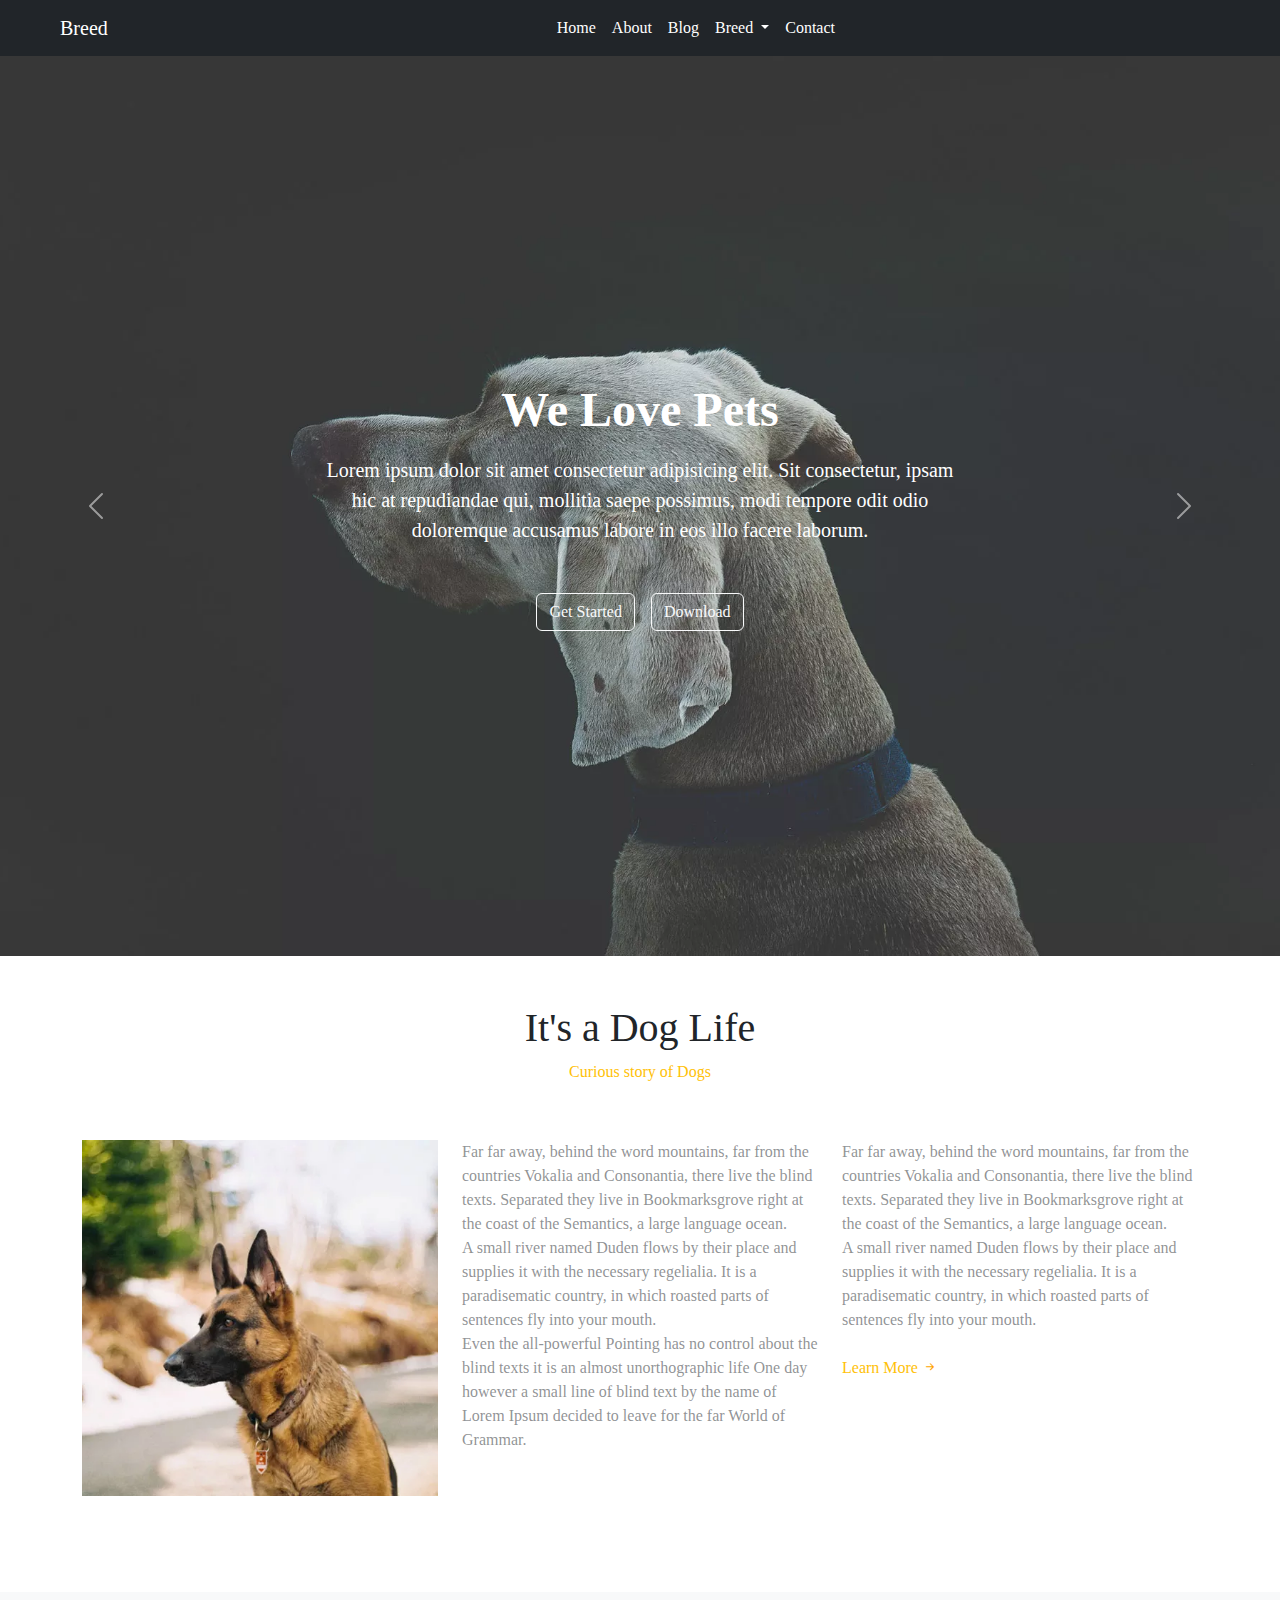
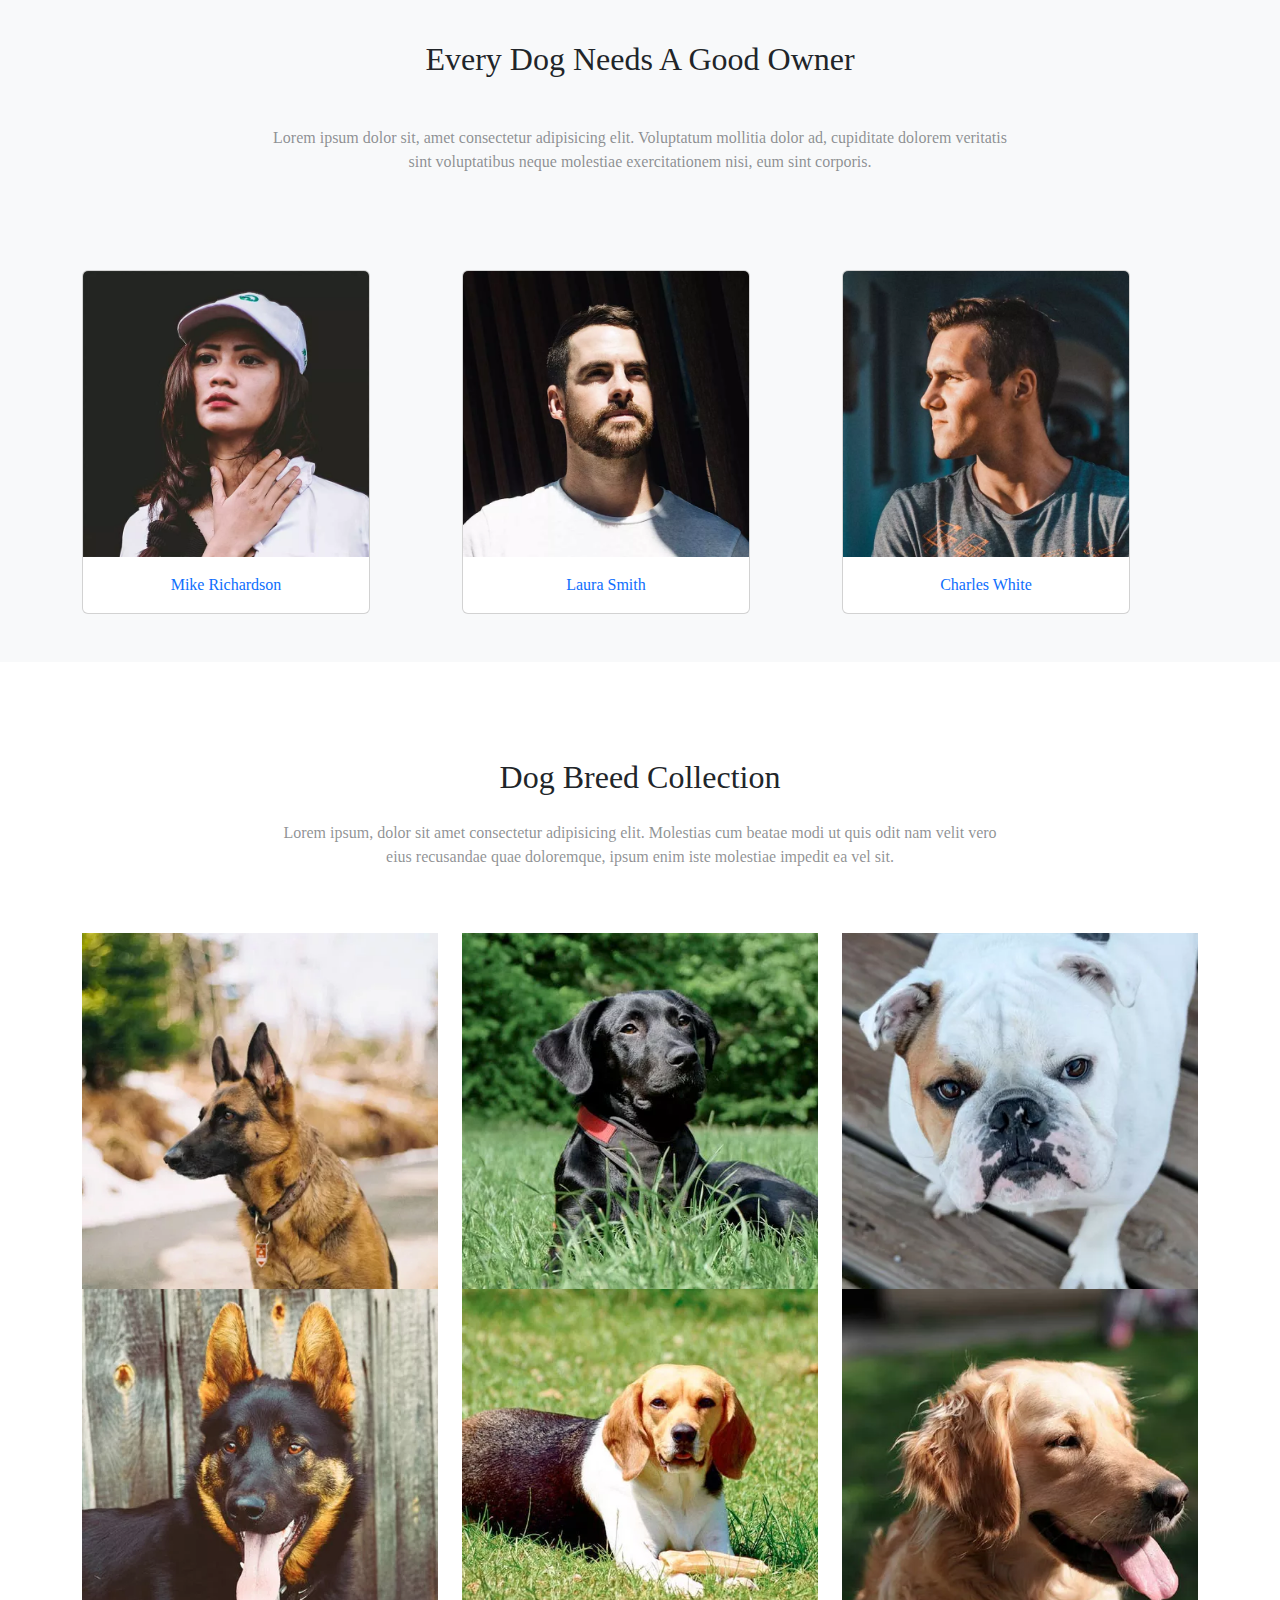
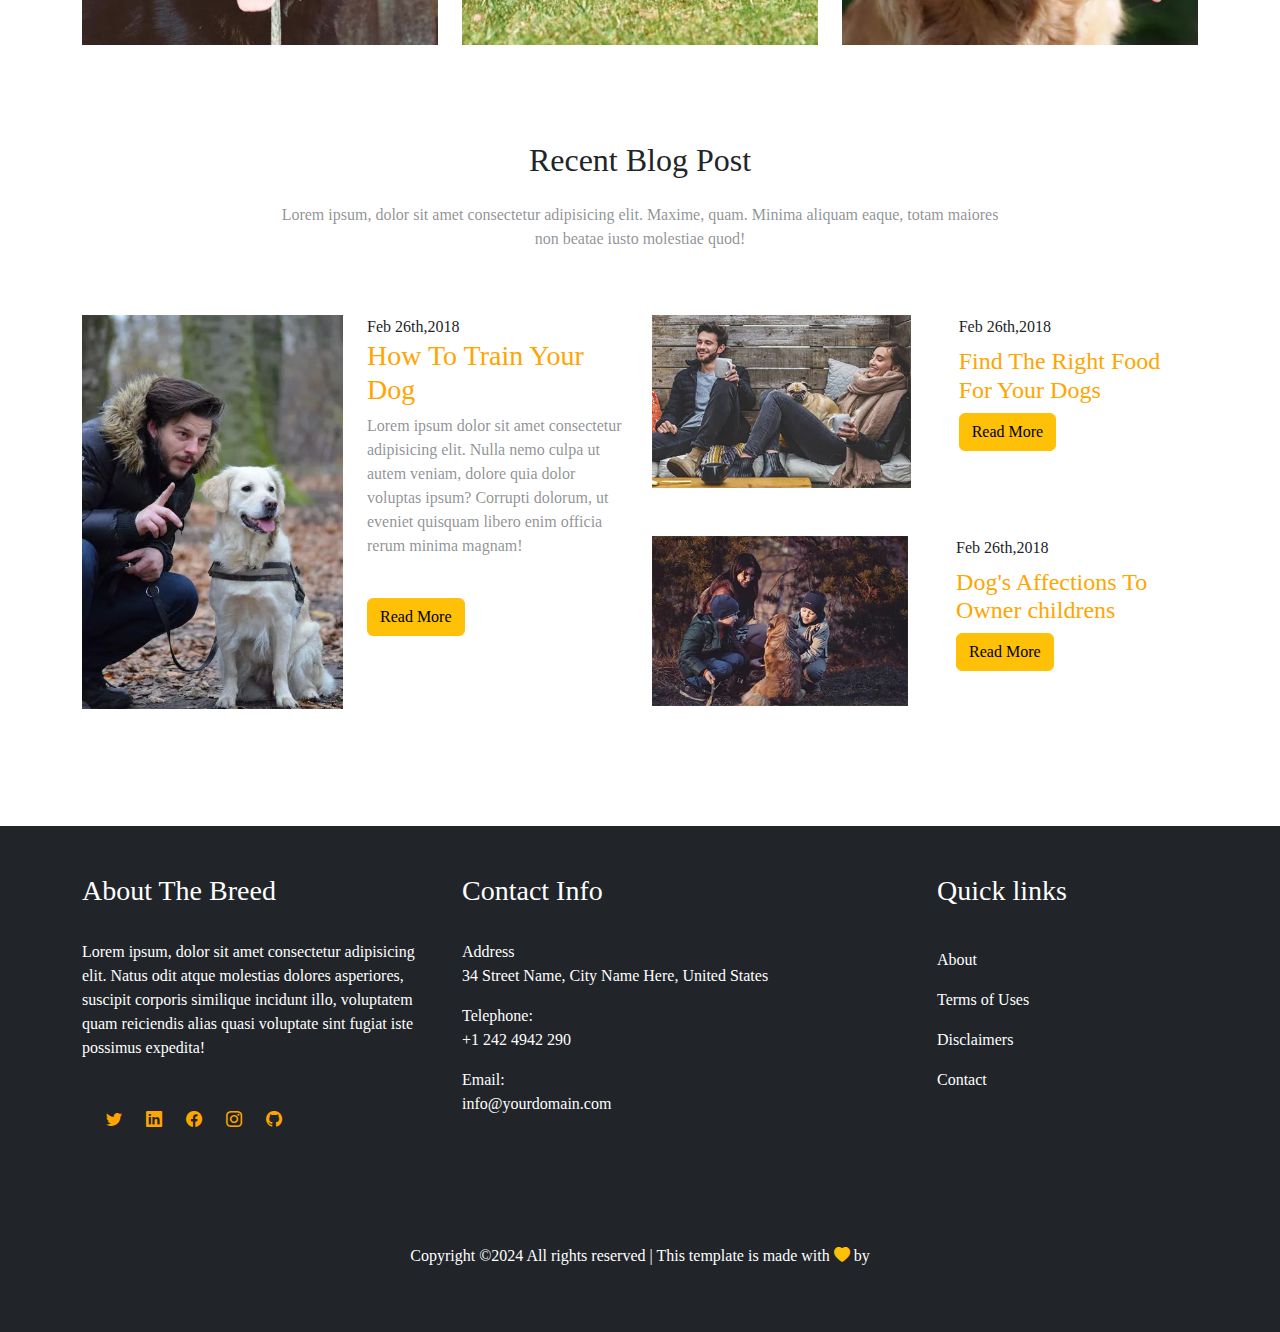
<file: Breed/index.html>
<!DOCTYPE html>
<html lang="en">

<head>
  <meta charset="UTF-8">
  <meta name="viewport" content="width=device-width, initial-scale=1.0">
  <title>Breed</title>
  <link rel="stylesheet" href="https://cdn.jsdelivr.net/npm/bootstrap@5.3.3/dist/css/bootstrap.min.css">
  <link rel="stylesheet" href="https://cdn.jsdelivr.net/npm/bootstrap-icons@1.11.3/font/bootstrap-icons.min.css">
  <link rel="stylesheet" href="./.css/style.css">
</head>

<body>


  <nav class="navbar navbar-expand-lg bg-dark">
    <div class="container-fluid">
      <a class="navbar-brand text-white ms-5" href="#">Breed</a>
      <button class="navbar-toggler bg-light" type="button" data-bs-toggle="collapse"
        data-bs-target="#navbarNavDropdown" aria-controls="navbarNavDropdown" aria-expanded="false"
        aria-label="Toggle navigation">
        <span class="navbar-toggler-icon"></span>
      </button>
      <div class="collapse navbar-collapse justify-content-center" id="navbarNavDropdown">
        <ul class="navbar-nav ">
          <li class="nav-item">
            <a class="nav-link active text-white" aria-current="page" href="#">Home</a>
          </li>
          <li class="nav-item">
            <a class="nav-link text-white" href="./about.html">About</a>
          </li>
          <li class="nav-item">
            <a class="nav-link text-white" href="./blog.html">Blog</a>
          </li>
          <li class="nav-item dropdown">
            <a class="nav-link dropdown-toggle text-white" href="#" role="button" data-bs-toggle="dropdown"
              aria-expanded="false">
              Breed
            </a>
            <ul class="dropdown-menu bg-info">
              <li><a class="dropdown-item text-red" href="#">Action</a></li>
              <li><a class="dropdown-item text-red" href="#">Another action</a></li>
              <li><a class="dropdown-item text-red" href="#">Something else here</a></li>
            </ul>
          </li>
          <li class="nav-item">
            <a class="nav-link text-white" href="./contact.html">Contact</a>
          </li>
        </ul>
      </div>
    </div>
  </nav>


  <!-- Nav bar end -->
  <!-- Home Section start  -->
  <section>

    <div id="carouselExampleAutoplaying" class="carousel slide" data-bs-ride="carousel">
      <div class="carousel-inner">
        <div class="carousel-item active img2">
          <div class="center">
            <div class="col-md-6 col-lg-6 home-info">
              <h1 class="heading">We Love Pets</h1>
              <p class="mt-3 home-paragraph">Lorem ipsum dolor sit amet consectetur adipisicing elit. Sit consectetur,
                ipsam hic at
                repudiandae qui, mollitia saepe possimus, modi tempore odit odio doloremque accusamus labore
                in eos illo facere laborum.</p>
              <div class="d-flex justify-content-center align-item-center mt-5">
                <button type="button" class="btn btn-outline-light  me-3  ">Get Started</button>
                <button type="button" class="btn btn-outline-light  ">Download</button>
              </div>
            </div>
          </div>
        </div>
        <div class="carousel-item img1">
          <!-- <img src="./images/slider-2.jpg" class="d-block w-100 img-fluid" alt="..."> -->
          <!-- <div class="carousel-caption col-md-8 col-sm-12  ">
                       

                            
                    </div> -->
          <div class="center">
            <div class="col-md-6 col-lg-6  home-info">
              <h1 class="heading">Care For Dogs</h1>
              <p class="mt-3 home-paragraph">Lorem ipsum dolor sit amet consectetur adipisicing elit. Consectetur
                reprehenderit similique
                doloribus asperiores odit nesciunt, omnis, repellat ea eveniet officiis saepe vel ducimus
                officia temporibus maiores architecto, aut quod modi..</p>
              <div class="d-flex justify-content-center align-item-center mt-5">
                <button type="button" class="btn btn-outline-light  me-3  ">Get Started</button>
                <button type="button" class="btn btn-outline-light  ">Download</button>
              </div>
            </div>
          </div>
        </div>
      </div>
      <button class="carousel-control-prev" type="button" data-bs-target="#carouselExampleAutoplaying"
        data-bs-slide="prev">
        <span class="carousel-control-prev-icon" aria-hidden="true"></span>
        <span class="visually-hidden">Previous</span>
      </button>
      <button class="carousel-control-next" type="button" data-bs-target="#carouselExampleAutoplaying"
        data-bs-slide="next">
        <span class="carousel-control-next-icon" aria-hidden="true"></span>
        <span class="visually-hidden">Next</span>
      </button>
    </div>
  </section>
  <!-- home section end -->

  <!-- dog-life sectin start -->
  <section>
    <div class="container mb-5">

      <div class="d-life-heading  mt-5 ">
        <h1>
          It's a Dog Life
        </h1>
        <p class="small-sub-heading  text-warning">
          Curious story of Dogs
        </p>
      </div>
      <div class="row mb-5">

        <div class="col-sm-12 col-md-4  col-lg-4">
          <img src="./images/dog_1.jpg" class="img-fluid mb-5" alt="">
        </div>
        <div class="col-sm-12 col-md-4 col-lg-4 ">
          <p class="text-body-tertiary">Far far away, behind the word mountains, far from the countries Vokalia and
            Consonantia, there
            live the blind texts. Separated they live in Bookmarksgrove right at the coast of the Semantics,
            a large language ocean. <br>

            A small river named Duden flows by their place and supplies it with the necessary regelialia. It
            is a paradisematic country, in which roasted parts of sentences fly into your mouth. <br>

            Even the all-powerful Pointing has no control about the blind texts it is an almost
            unorthographic life One day however a small line of blind text by the name of Lorem Ipsum
            decided to leave for the far World of Grammar.</p><br>
        </div>
        <div class="col-sm-12 col-md-4  col-lg-4">
          <p class="text-body-tertiary">
            Far far away, behind the word mountains, far from the countries Vokalia and Consonantia, there
            live the blind texts. Separated they live in Bookmarksgrove right at the coast of the Semantics,
            a large language ocean.<br>

            A small river named Duden flows by their place and supplies it with the necessary regelialia. It
            is a paradisematic country, in which roasted parts of sentences fly into your mouth.<br><br>
            <a href="" class="text-warning">Learn More <i class="bi bi-arrow-right-short "></i></a>
          </p>
        </div>
      </div>
    </div>
  </section>
  <!-- dog-life section end -->

  <!-- owner section start -->
  <section class="bg-light">
    <div class="container">
      <div class="row justify-content-center mb-5">
        <div class="col-md-8 text-center">
          <h2 class="my-5">Every Dog Needs A Good Owner</h2>
          <p class="mb-5 text-body-tertiary owner-info">Lorem ipsum dolor sit, amet consectetur adipisicing elit.
            Voluptatum mollitia dolor
            ad, cupiditate dolorem veritatis sint voluptatibus neque molestiae exercitationem nisi, eum sint corporis.
          </p>
        </div>

      </div>
      <div class="row justify-content-center mb-5 owner">
        <div class="col-sm-12 col-md-6 col-lg-4   text-center mb-5">
          <div class="card bg-white card-content " style="width: 18rem;">
            <img src="./images/person_1.jpg.webp" class="card-img-top" alt="...">
            <div class="card-body">
             <a href=""> <p class="card-text">Mike Richardson</p></a>
            </div>
          </div>
        </div>
        <div class=" col-sm-12 col-md-6 col-lg-4  text-center mb-5">
          <div class="card bg-white card-content" style="width: 18rem;">
            <img src="./images/person_2.jpg.webp" class="card-img-top" alt="...">
            <div class="card-body">
            <a href="">  <p class="card-text">Laura Smith</p></a>
            </div>
          </div>
        </div>
        <div class=" col-sm-12 col-lg-4 d-md-none d-lg-block text-center mb-5">
          <div class="card bg-white  card-content " style="width: 18rem; ">
            <img src="./images/person_3.jpg.webp" class="card-img-top" alt="...">
            <div class="card-body">
             <a href=""><p class="card-text">Charles White</p></a>
            </div>
          </div>
        </div>
      </div>
    </div>

  </section>
  <!-- owner section end -->
  <!-- breed collection section start -->
  <section>
    <div class="container mb-5">
      <div class="row justify-content-center ">
        <div class="col-8 justify-content-center text-center my-5  ">
          <h2 class="mb-4">
            Dog Breed Collection
          </h2>
          <p class="text-body-tertiary">
            Lorem ipsum, dolor sit amet consectetur adipisicing elit. Molestias cum beatae modi ut quis odit nam velit
            vero eius recusandae quae doloremque, ipsum enim iste molestiae impedit ea vel sit.
          </p>
        </div>
      </div>
      <div class="row mb-5 gallery-inner">
        <div class="col-sm-12 col-md-6 col-lg-4  gallery">
          <img src="./images/dog_1.jpg" class="img-fluid ">
        </div>
        <div class="col-sm-12 col-md-6 col-lg-4  gallery">
          <img src="./images/dog_2.jpg" class="img-fluid" alt="">
        </div>
        <div class="col-sm-12 col-md-6 col-lg-4  gallery">
          <img src="./images/dog_3.jpg" class="img-fluid" alt="">
        </div>
        <div class="col-sm-12 col-md-6 col-lg-4  gallery">
          <img src="./images/dog_4.jpg" class="img-fluid" alt="">
        </div>
        <div class="col-sm-12 col-md-6 col-lg-4  gallery">
          <img src="./images/dog_5.jpg" class="img-fluid" alt="">
        </div>
        <div class="col-sm-12 col-md-6 col-lg-4  gallery">
          <img src="./images/dog_6.jpg" class="img-fluid mb-5 ">
        </div>
      </div>
    </div>
  </section>
  <!-- breed collection section end -->

  <!-- blog section start -->
  <section>
    <div class="container">
      <div class="row justify-content-center mt-5">
        <div class="col-8 justify-content-center text-center mb-5">
          <h2 class="mb-4">
            Recent Blog Post
          </h2>
          <p class="text-body-tertiary"> Lorem ipsum, dolor sit amet consectetur adipisicing elit. Maxime, quam. Minima
            aliquam eaque, totam maiores
            non beatae iusto molestiae quod!</p>

        </div>
      </div>
      <div class="row">
        <div class="col-sm-12 col-md-3 col-lg-3">
          <img src="./images/blog_1.jpg"  class="img-fluid" alt="">
        </div>
        <div class="col-sm-12 col-md-3 col-lg-3">
          <span>Feb 26th,2018</span>
          <h3 class="blog-heading">How To Train Your Dog</h3>
          <p class="text-body-tertiary">Lorem ipsum dolor sit amet consectetur adipisicing elit. Nulla nemo culpa ut
            autem veniam, dolore quia
            dolor voluptas ipsum? Corrupti dolorum, ut eveniet quisquam libero enim officia rerum minima magnam!</p><br>
          <button type="button" class="btn btn-warning mb-4">Read More</button>
        </div>


        <div class="col-sm-12 col-md-6  mb-5">
          <div class=" mb-4 d-md-flex d-block">
            <a href=""> <img src="./images/blog_2.jpg" class="img-fluid pe-5" alt=""></a>
            <div class="">
              <span>
                Feb 26th,2018
              </span>
              <h4 class="blog-heading my-2">Find The Right Food For Your Dogs</h4>
              <button type="button" class="btn btn-warning">Read More</button>
            </div>
          </div>

          <div class=" mb-4 d-md-flex d-block mt-5">
            <a href="" class="img-fluid"> <img src="./images/blog_3.jpg" class="img-fluid  pe-5" alt=""></a>
            <div class="">
              <span>
                Feb 26th,2018
              </span>
              <h4 class="blog-heading my-2">Dog's Affections To Owner childrens</h4>
              <button type="button" class="btn btn-warning">Read More</button>
            </div>
          </div>
        </div>

      </div>
    </div>
  </section>

  <!-- blog section end  -->


  <!-- footer section start -->

  <section class="footer bg-dark">
    <div class="container">
      <div class="  row mt-5 justify-content-center">
        <div class="col-sm-12 col-md-4  my-5">
          <h3 class="text-white">About The Breed</h3><br>
          <p class="text-white mb-5">Lorem ipsum, dolor sit amet consectetur adipisicing elit. Natus odit atque
            molestias dolores asperiores, suscipit corporis similique incidunt illo, voluptatem quam reiciendis alias
            quasi voluptate sint fugiat iste possimus expedita!</p>
          <div>
            <ul class="d-flex footer-list1">
              <li><a href="" class="text-warning ms-4"><i class="bi bi-twitter"></i></a></li>
              <li><a href="" class="text-warning ms-4"><i class="bi bi-linkedin"></i></a></li>
              <li><a href="" class="text-warning ms-4"><i class="bi bi-facebook"></i></a></li>
              <li><a href="" class="text-warning ms-4"><i class="bi bi-instagram"></i></a></li>
              <li><a href="" class="text-warning ms-4"><i class="bi bi-github"></i></a></li>
            </ul>
          </div>
        </div>
        <div class="col-sm-12 col-md-5 my-5">
          <h3 class="text-white">Contact Info</h3><br>
          <span class="text-white">Address</span>
          <p class="text-white">34 Street Name, City Name Here, United States</p>
          <span class="text-white">Telephone:</span>
          <p class="text-white">+1 242 4942 290</p>
          <span class="text-white">
            Email:
          </span>
          <p class="text-white">info@yourdomain.com</p>

        </div>
        <div class="col-sm-12 col-md-3 my-5">
          <h3 class="text-white">
            Quick links
          </h3><br>
          <ul class="footer-list">
            <li><a href="" class="text-white">About</a></li>
            <li><a href="" class="text-white">Terms of Uses</a></li>
            <li><a href="" class="text-white">Disclaimers</a></li>
            <li><a href="" class="text-white">Contact</a></li>
          </ul>

        </div>

      </div>
      <div class="row  justify-content-center">
        <div class="col-8 justify-content-center text-center my-5">
          <p class="text-white align-item-center">Copyright ©2024 All rights reserved | This template is made with <i
              class="bi bi-heart-fill  text-warning"></i> by</p>
        </div>


      </div>
    </div>
  </section>

  <!-- footer section end -->

</body>


<script src="https://cdn.jsdelivr.net/npm/bootstrap@5.3.3/dist/js/bootstrap.bundle.min.js"></script>

</html>
</file>
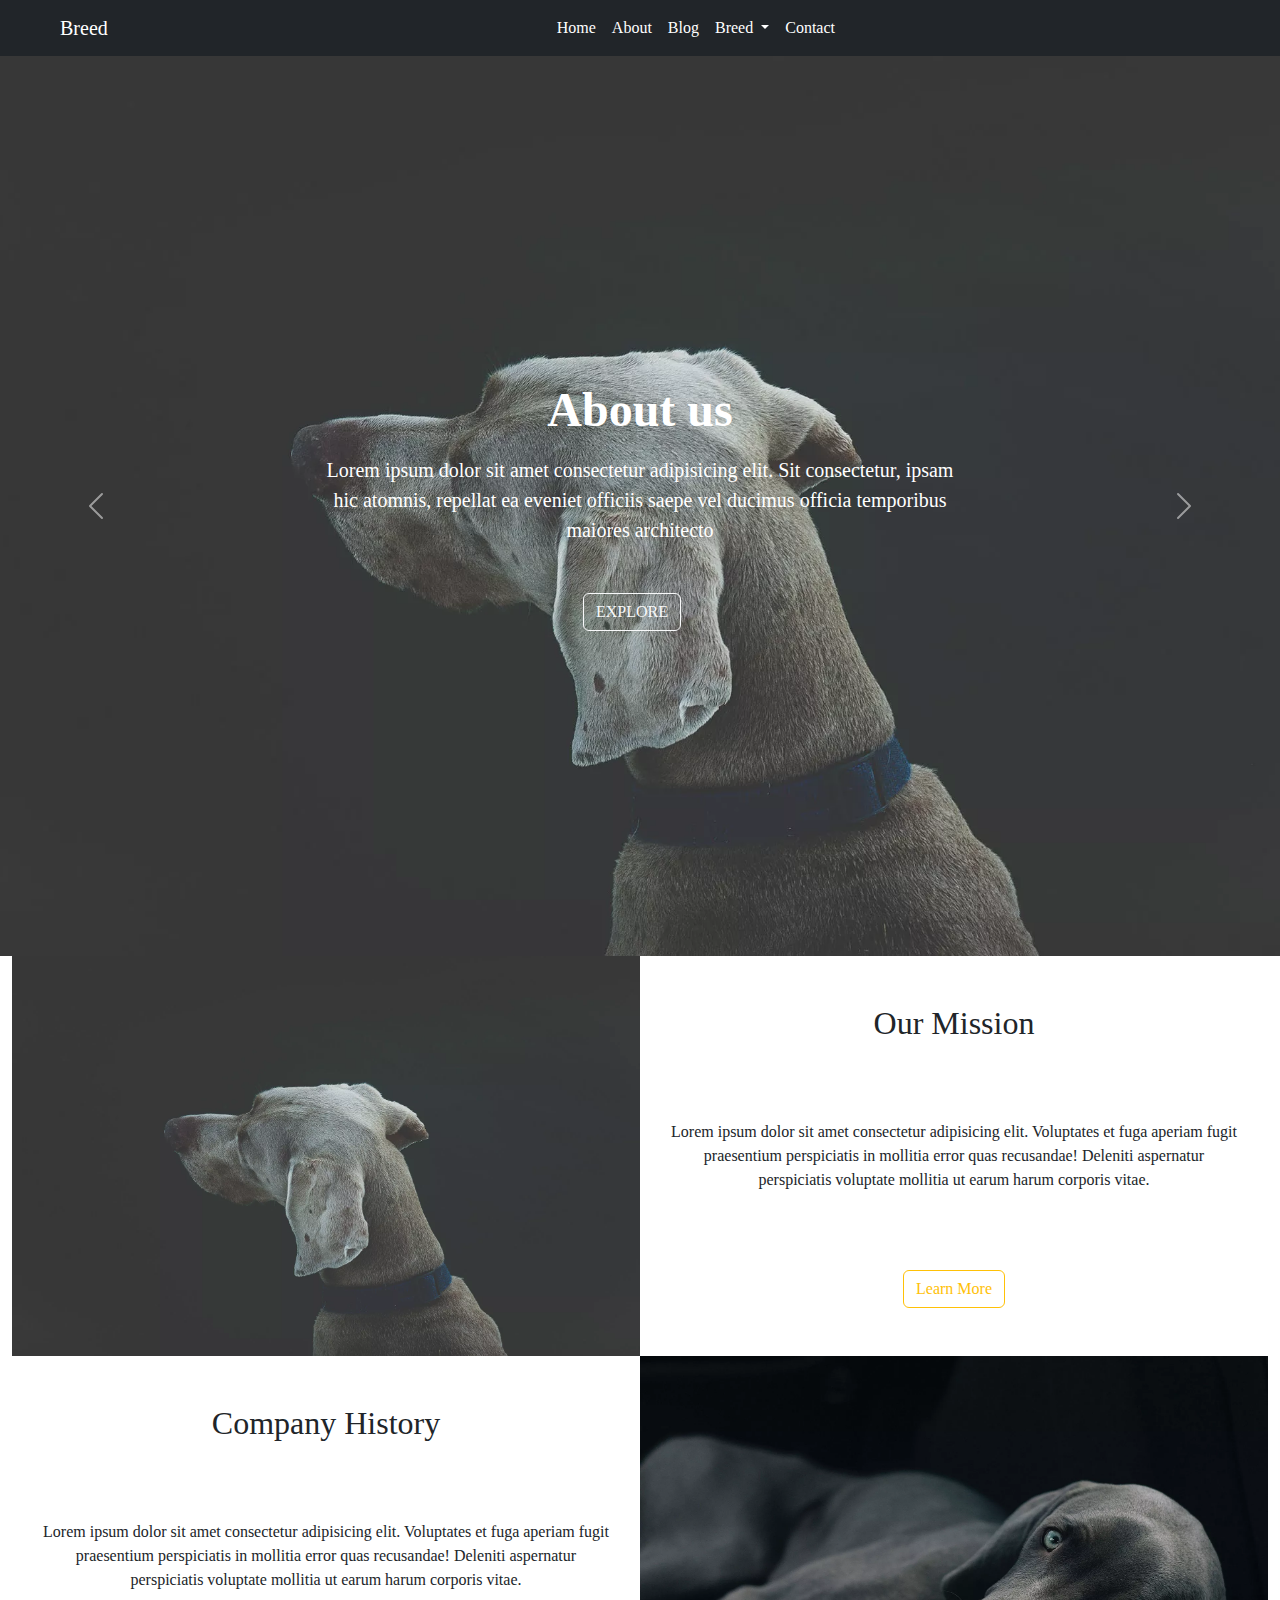
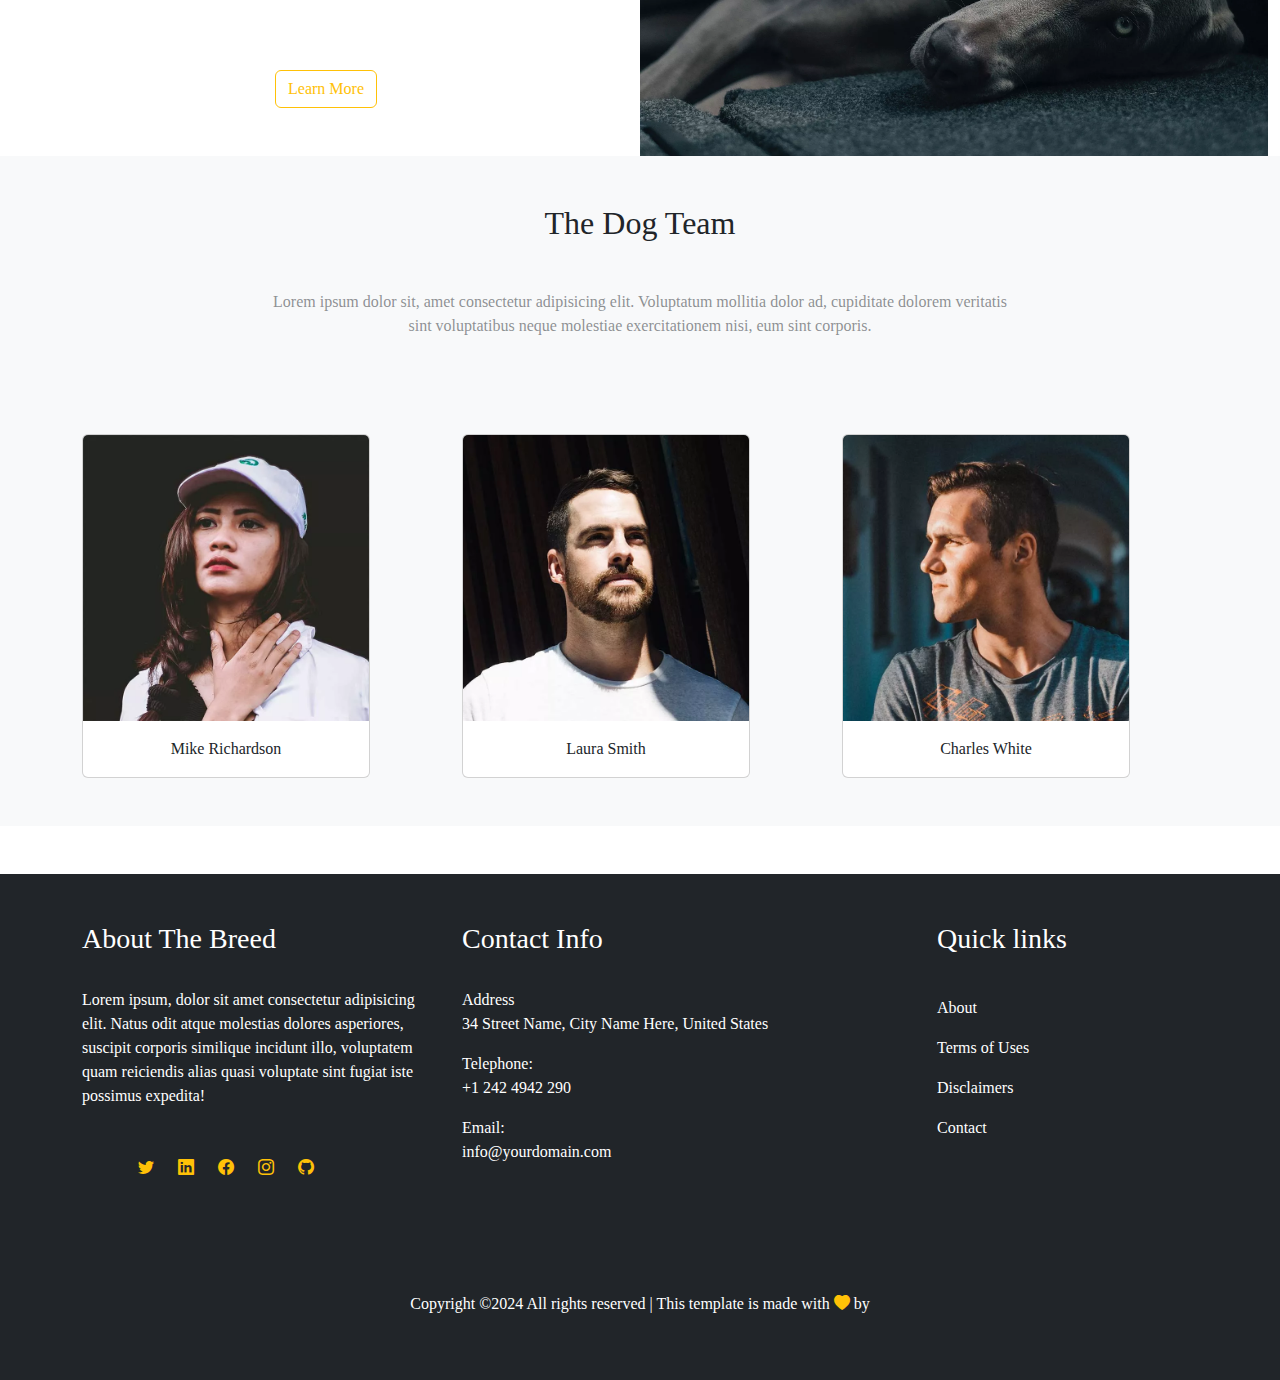
<file: Breed/about.html>
<!DOCTYPE html>
<html lang="en">

<head>
    <meta charset="UTF-8">
    <meta name="viewport" content="width=device-width, initial-scale=1.0">
    <title>Document</title>
    <link rel="stylesheet" href="https://cdn.jsdelivr.net/npm/bootstrap@5.3.3/dist/css/bootstrap.min.css">
    <link rel="stylesheet" href="https://cdn.jsdelivr.net/npm/bootstrap-icons@1.11.3/font/bootstrap-icons.min.css">
    <link rel="stylesheet" href="./.css/about-style.css">
</head>

<body>
    <nav class="navbar navbar-expand-lg bg-dark">
        <div class="container-fluid">
            <a class="navbar-brand text-white ms-5" href="#">Breed</a>
            <button class="navbar-toggler bg-light" type="button" data-bs-toggle="collapse"
                data-bs-target="#navbarNavDropdown" aria-controls="navbarNavDropdown" aria-expanded="false"
                aria-label="Toggle navigation">
                <span class="navbar-toggler-icon"></span>
            </button>
            <div class="collapse navbar-collapse justify-content-center" id="navbarNavDropdown">
                <ul class="navbar-nav ">
                    <li class="nav-item">
                        <a class="nav-link active text-white" aria-current="page" href="./index.html">Home</a>
                    </li>
                    <li class="nav-item">
                        <a class="nav-link text-white" href=".#">About</a>
                    </li>
                    <li class="nav-item">
                        <a class="nav-link text-white" href="./blog.html">Blog</a>
                    </li>
                    <li class="nav-item dropdown">
                        <a class="nav-link dropdown-toggle text-white" href="#" role="button" data-bs-toggle="dropdown"
                            aria-expanded="false">
                            Breed
                        </a>
                        <ul class="dropdown-menu bg-info">
                            <li><a class="dropdown-item text-red" href="#">Action</a></li>
                            <li><a class="dropdown-item text-red" href="#">Another action</a></li>
                            <li><a class="dropdown-item text-red" href="#">Something else here</a></li>
                        </ul>
                    </li>
                    <li class="nav-item">
                        <a class="nav-link text-white" href="./contact.html">Contact</a>
                    </li>
                </ul>
            </div>
        </div>
    </nav>


    <section>

        <div id="carouselExampleAutoplaying" class="carousel slide" data-bs-ride="carousel">
            <div class="carousel-inner">
                <div class="carousel-item active img2">
                    <div class="center">
                        <div class="col-md-6 col-lg-6 home-info">
                            <h1 class="heading">About us</h1>
                            <p class="mt-3 home-paragraph">Lorem ipsum dolor sit amet consectetur adipisicing elit. Sit
                                consectetur,
                                ipsam hic atomnis, repellat ea eveniet officiis saepe vel ducimus
                                officia temporibus maiores architecto
                            </p>
                            <div class="d-flex justify-content-center align-item-center mt-5">
                                <button type="button" class="btn btn-outline-light  me-3  ">EXPLORE</button>

                            </div>
                        </div>
                    </div>
                </div>
                <div class="carousel-item img1">
                    <div class="center">
                        <div class="col-md-6 col-lg-6  home-info">
                            <h1 class="heading">Care For Dogs</h1>
                            <p class="mt-3 home-paragraph">Lorem ipsum dolor sit amet consectetur adipisicing elit.
                                Consectetur
                                reprehenderit similique
                                doloribus asperiores odit nesciunt, omnis, repellat ea eveniet officiis saepe vel
                                ducimus
                                officia temporibus maiores architecto, aut quod modi..</p>
                            <div class="d-flex justify-content-center align-item-center mt-5">
                                <button type="button" class="btn btn-outline-light  me-3  ">Get Started</button>
                                <button type="button" class="btn btn-outline-light  ">Download</button>
                            </div>
                        </div>
                    </div>
                </div>
            </div>
            <button class="carousel-control-prev" type="button" data-bs-target="#carouselExampleAutoplaying"
                data-bs-slide="prev">
                <span class="carousel-control-prev-icon" aria-hidden="true"></span>
                <span class="visually-hidden">Previous</span>
            </button>
            <button class="carousel-control-next" type="button" data-bs-target="#carouselExampleAutoplaying"
                data-bs-slide="next">
                <span class="carousel-control-next-icon" aria-hidden="true"></span>
                <span class="visually-hidden">Next</span>
            </button>
        </div>
    </section>

    <section>
        <div class="container-fluid">
            <div class="row  " >
                <div class="half d-md-flex d-block">
                    <div class="image col-md-6 ">

                    </div>
                    <div class="text-center col-md-6 mission-info">
                        <h2 class="mb-5"> Our Mission</h2>
                        <p class="mb-5 mission-para">Lorem ipsum dolor sit amet consectetur adipisicing elit. Voluptates et fuga aperiam fugit
                            praesentium perspiciatis in mollitia error quas recusandae! Deleniti aspernatur perspiciatis
                            voluptate mollitia ut earum harum corporis vitae.</p>
                        <button type="button" class="btn btn-outline-warning">Learn More</button>
                    </div>
                </div>
            </div>

            <div class="row  " >
                <div class="half d-md-flex d-block">
                   
                    <div class="text-center col-md-6 mission-info">
                        <h2 class="mb-5"> Company History</h2>
                        <p class="mb-5 mission-para">Lorem ipsum dolor sit amet consectetur adipisicing elit. Voluptates et fuga aperiam fugit
                            praesentium perspiciatis in mollitia error quas recusandae! Deleniti aspernatur perspiciatis
                            voluptate mollitia ut earum harum corporis vitae.</p>
                        <button type="button" class="btn btn-outline-warning">Learn More</button>
                    </div>

                    <div class="image1 col-md-6 ">

                    </div>
                </div>
            </div>
        </div>
    </section>



    <section class="bg-light">
        <div class="container">
          <div class="row justify-content-center mb-5">
            <div class="col-md-8 text-center">
              <h2 class="my-5">The Dog Team</h2>
              <p class="mb-5 text-body-tertiary owner-info">Lorem ipsum dolor sit, amet consectetur adipisicing elit.
                Voluptatum mollitia dolor
                ad, cupiditate dolorem veritatis sint voluptatibus neque molestiae exercitationem nisi, eum sint corporis.
              </p>
            </div>
    
          </div>
          <div class="row justify-content-center mb-5 owner">
            <div class="col-sm-12 col-md-6 col-lg-4  text-center mb-5">
              <div class="card bg-white card-content" style="width: 18rem;">
                <img src="./images/person_1.jpg.webp" class="card-img-top" alt="...">
                <div class="card-body">
                  <p class="card-text">Mike Richardson</p>
                </div>
              </div>
            </div>
            <div class=" col-sm-12 col-md-6 col-lg-4  text-center mb-5">
              <div class="card bg-white card-content" style="width: 18rem;">
                <img src="./images/person_2.jpg.webp" class="card-img-top" alt="...">
                <div class="card-body">
                  <p class="card-text">Laura Smith</p>
                </div>
              </div>
            </div>
            <div class=" col-sm-12 col-lg-4 d-md-none d-lg-block text-center mb-5">
              <div class="card bg-white  card-content " style="width: 18rem; ">
                <img src="./images/person_3.jpg.webp" class="card-img-top" alt="...">
                <div class="card-body">
                  <p class="card-text">Charles White</p>
                </div>
              </div>
            </div>
          </div>
        </div>
    
      </section>


      <section class="footer bg-dark">
        <div class="container">
          <div class="  row mt-5 justify-content-center">
            <div class="col-sm-12 col-md-4  my-5">
              <h3 class="text-white">About The Breed</h3><br>
              <p class="text-white mb-5">Lorem ipsum, dolor sit amet consectetur adipisicing elit. Natus odit atque
                molestias dolores asperiores, suscipit corporis similique incidunt illo, voluptatem quam reiciendis alias
                quasi voluptate sint fugiat iste possimus expedita!</p>
              <div>
                <ul class="d-flex">
                  <li><a href="" class="text-warning ms-4"><i class="bi bi-twitter"></i></a></li>
                  <li><a href="" class="text-warning ms-4"><i class="bi bi-linkedin"></i></a></li>
                  <li><a href="" class="text-warning ms-4"><i class="bi bi-facebook"></i></a></li>
                  <li><a href="" class="text-warning ms-4"><i class="bi bi-instagram"></i></a></li>
                  <li><a href="" class="text-warning ms-4"><i class="bi bi-github"></i></a></li>
                </ul>
              </div>
            </div>
            <div class="col-sm-12 col-md-5 my-5">
              <h3 class="text-white">Contact Info</h3><br>
              <span class="text-white">Address</span>
              <p class="text-white">34 Street Name, City Name Here, United States</p>
              <span class="text-white">Telephone:</span>
              <p class="text-white">+1 242 4942 290</p>
              <span class="text-white">
                Email:
              </span>
              <p class="text-white">info@yourdomain.com</p>
    
            </div>
            <div class="col-sm-12 col-md-3 my-5">
              <h3 class="text-white">
                Quick links
              </h3><br>
              <ul class="footer-list">
                <li><a href="" class="text-white">About</a></li>
                <li><a href="" class="text-white">Terms of Uses</a></li>
                <li><a href="" class="text-white">Disclaimers</a></li>
                <li><a href="" class="text-white">Contact</a></li>
              </ul>
    
            </div>
    
          </div>
          <div class="row  justify-content-center">
            <div class="col-8 justify-content-center text-center my-5">
              <p class="text-white align-item-center">Copyright ©2024 All rights reserved | This template is made with <i
                  class="bi bi-heart-fill  text-warning"></i> by</p>
            </div>
    
    
          </div>
        </div>
      </section>


    <script src="https://cdn.jsdelivr.net/npm/bootstrap@5.3.3/dist/js/bootstrap.bundle.min.js"></script>
</body>

</html>
</file>
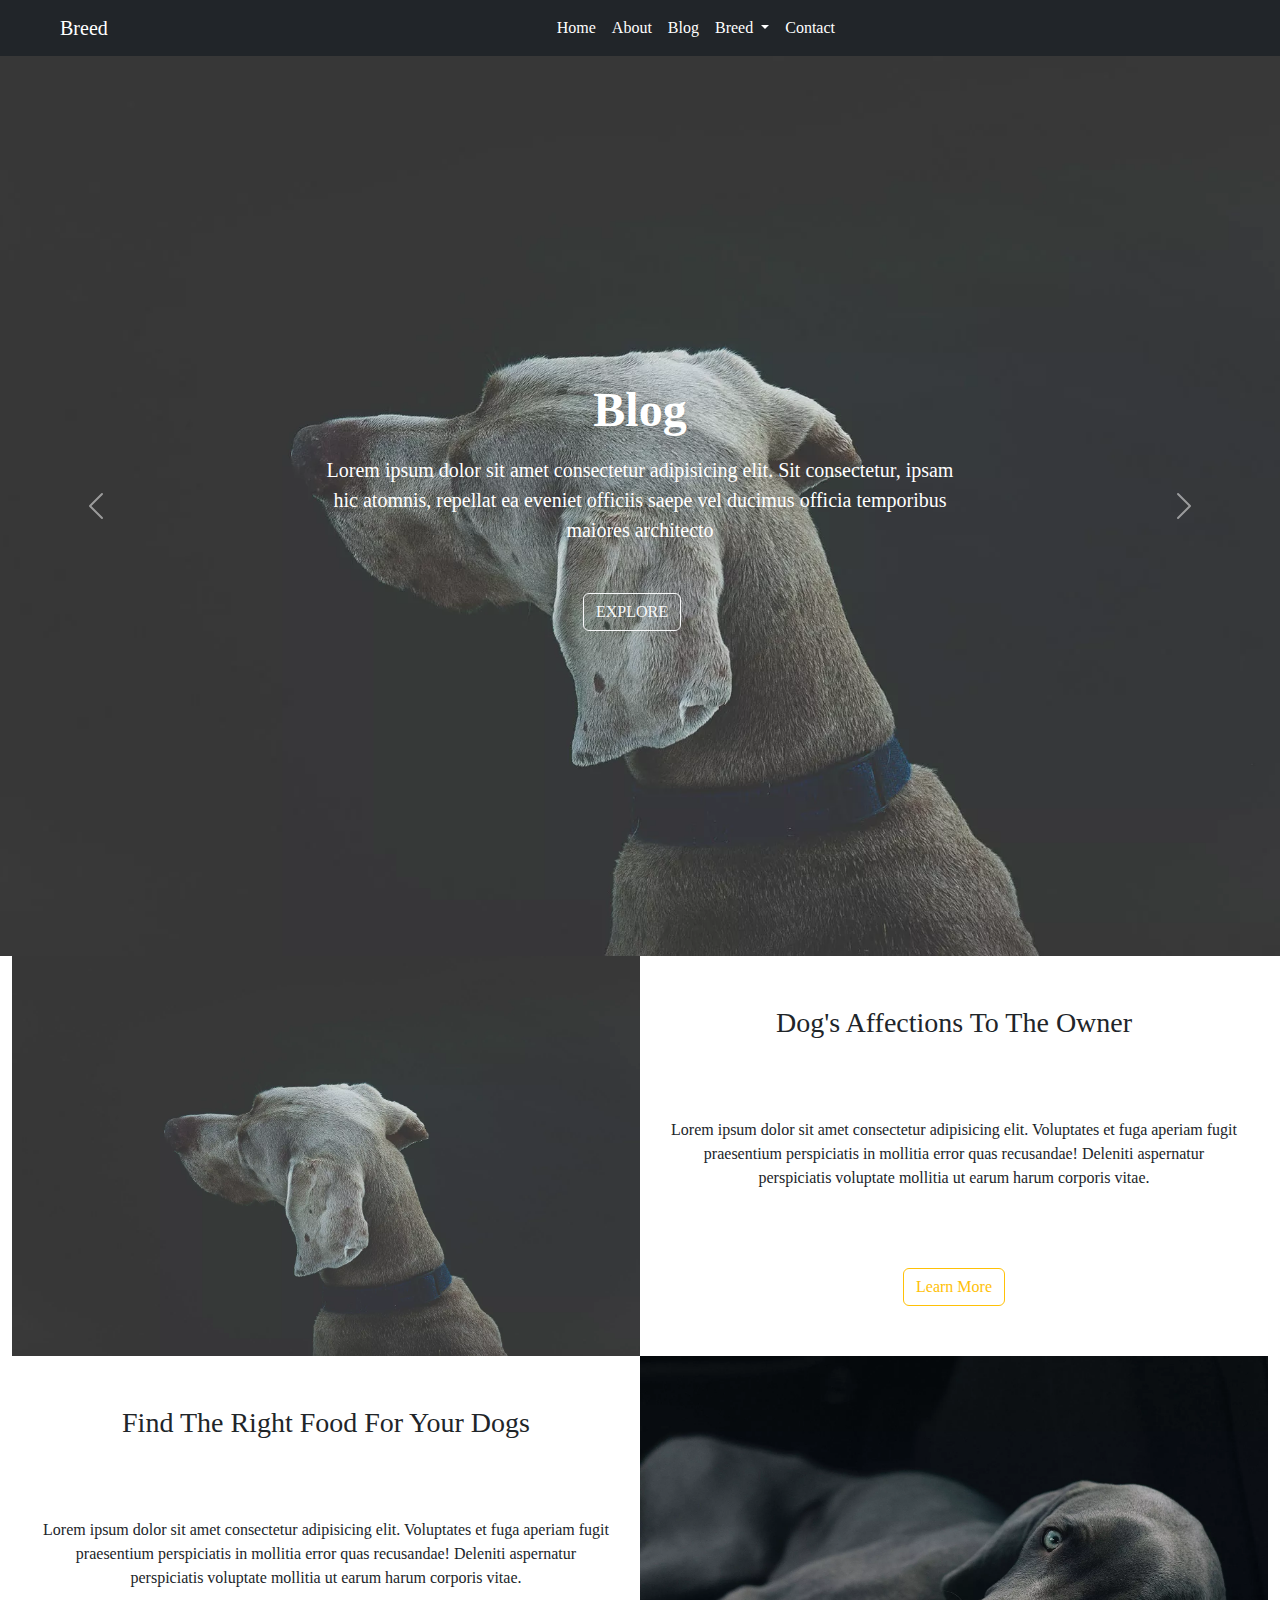
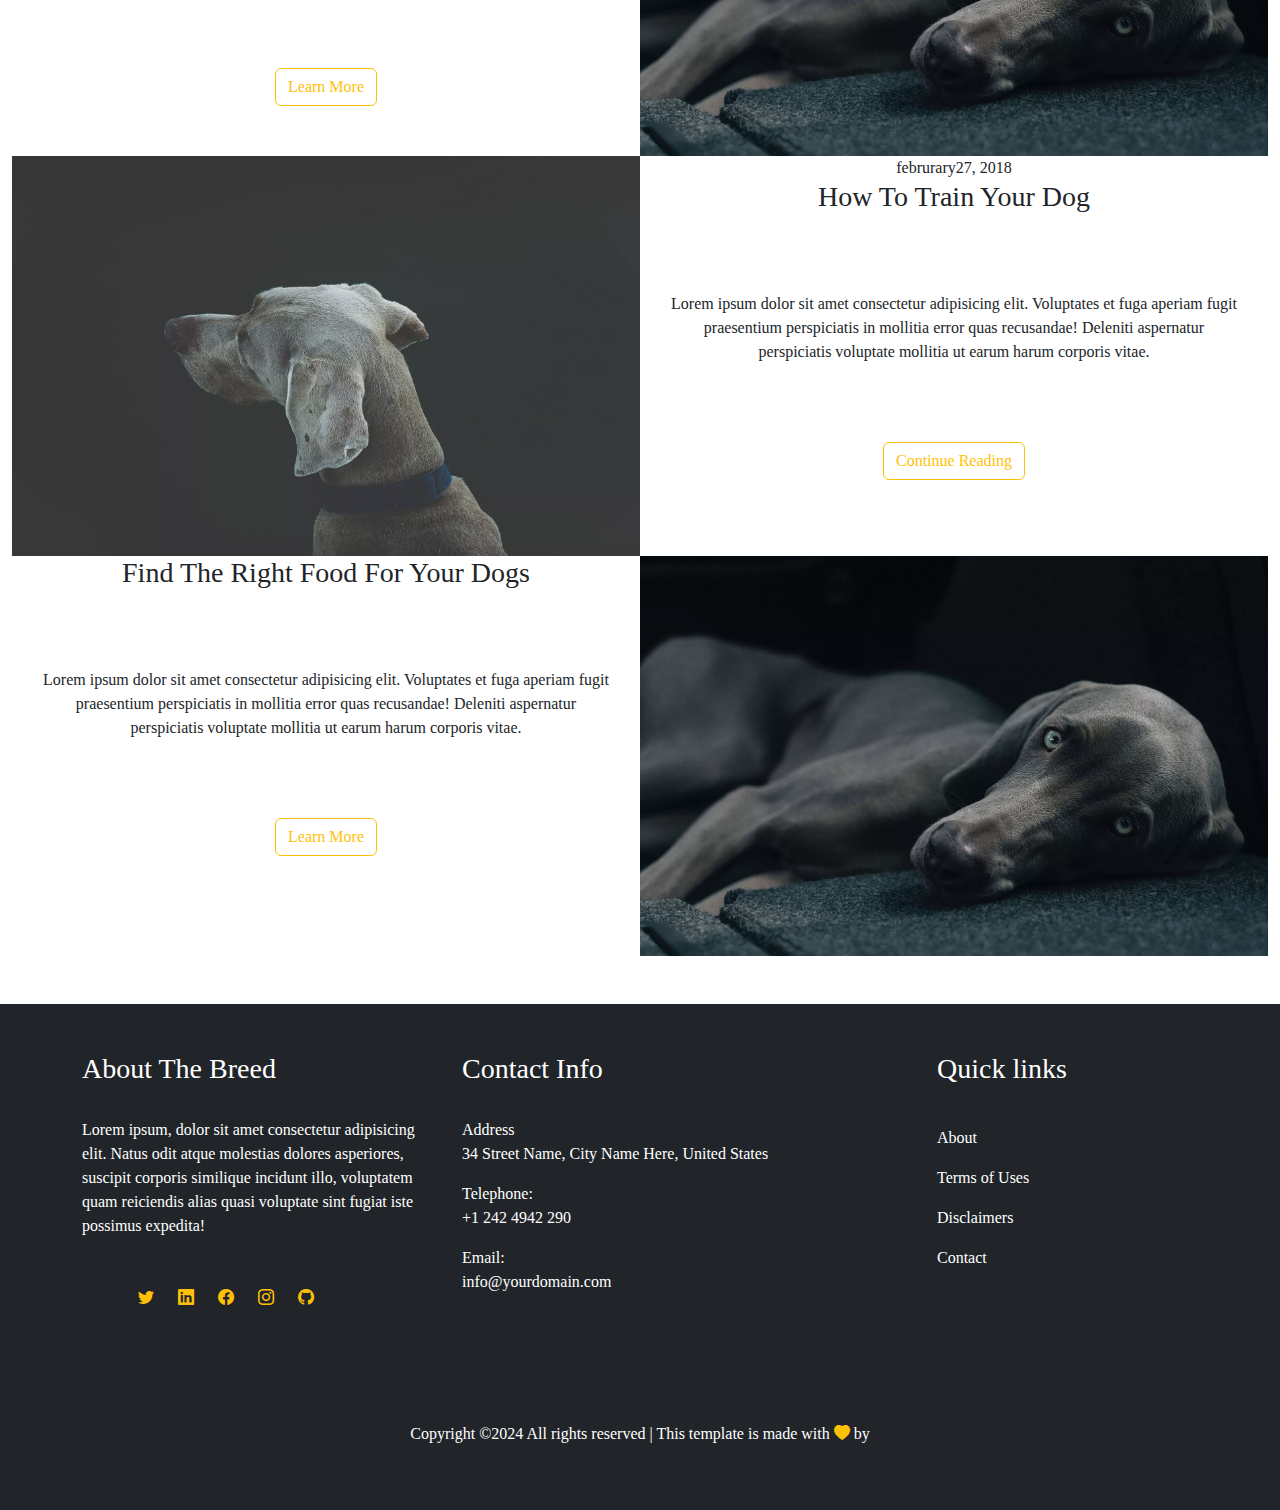
<file: Breed/blog.html>
<!DOCTYPE html>
<html lang="en">

<head>
    <meta charset="UTF-8">
    <meta name="viewport" content="width=device-width, initial-scale=1.0">
    <title>Document</title>
    <link rel="stylesheet" href="https://cdn.jsdelivr.net/npm/bootstrap@5.3.3/dist/css/bootstrap.min.css">
    <link rel="stylesheet" href="https://cdn.jsdelivr.net/npm/bootstrap-icons@1.11.3/font/bootstrap-icons.min.css">
    <link rel="stylesheet" href="./.css/blog-style.css">
</head>

<body>
    <nav class="navbar navbar-expand-lg bg-dark">
        <div class="container-fluid">
            <a class="navbar-brand text-white ms-5" href="#">Breed</a>
            <button class="navbar-toggler bg-light" type="button" data-bs-toggle="collapse"
                data-bs-target="#navbarNavDropdown" aria-controls="navbarNavDropdown" aria-expanded="false"
                aria-label="Toggle navigation">
                <span class="navbar-toggler-icon"></span>
            </button>
            <div class="collapse navbar-collapse justify-content-center" id="navbarNavDropdown">
                <ul class="navbar-nav ">
                    <li class="nav-item">
                        <a class="nav-link active text-white" aria-current="page" href="./index.html">Home</a>
                    </li>
                    <li class="nav-item">
                        <a class="nav-link text-white" href="./about.html">About</a>
                    </li>
                    <li class="nav-item">
                        <a class="nav-link text-white" href="#">Blog</a>
                    </li>
                    <li class="nav-item dropdown">
                        <a class="nav-link dropdown-toggle text-white" href="#" role="button" data-bs-toggle="dropdown"
                            aria-expanded="false">
                            Breed
                        </a>
                        <ul class="dropdown-menu bg-info">
                            <li><a class="dropdown-item text-red" href="#">Action</a></li>
                            <li><a class="dropdown-item text-red" href="#">Another action</a></li>
                            <li><a class="dropdown-item text-red" href="#">Something else here</a></li>
                        </ul>
                    </li>
                    <li class="nav-item">
                        <a class="nav-link text-white" href="./contact.html">Contact</a>
                    </li>
                </ul>
            </div>
        </div>
    </nav>


    <section>

        <div id="carouselExampleAutoplaying" class="carousel slide" data-bs-ride="carousel">
            <div class="carousel-inner">
                <div class="carousel-item active img2">
                    <div class="center">
                        <div class="col-md-6 col-lg-6 home-info">
                            <h1 class="heading">Blog</h1>
                            <p class="mt-3 home-paragraph">Lorem ipsum dolor sit amet consectetur adipisicing elit. Sit
                                consectetur,
                                ipsam hic atomnis, repellat ea eveniet officiis saepe vel ducimus
                                officia temporibus maiores architecto
                            </p>
                            <div class="d-flex justify-content-center align-item-center mt-5">
                                <button type="button" class="btn btn-outline-light  me-3  ">EXPLORE</button>

                            </div>
                        </div>
                    </div>
                </div>
                <div class="carousel-item img1">
                    <div class="center">
                        <div class="col-md-6 col-lg-6  home-info">
                            <h1 class="heading">Care For Dogs</h1>
                            <p class="mt-3 home-paragraph">Lorem ipsum dolor sit amet consectetur adipisicing elit.
                                Consectetur
                                reprehenderit similique
                                doloribus asperiores odit nesciunt, omnis, repellat ea eveniet officiis saepe vel
                                ducimus
                                officia temporibus maiores architecto, aut quod modi..</p>
                            <div class="d-flex justify-content-center align-item-center mt-5">
                                <button type="button" class="btn btn-outline-light  me-3  ">Get Started</button>
                                <button type="button" class="btn btn-outline-light  ">Download</button>
                            </div>
                        </div>
                    </div>
                </div>
            </div>
            <button class="carousel-control-prev" type="button" data-bs-target="#carouselExampleAutoplaying"
                data-bs-slide="prev">
                <span class="carousel-control-prev-icon" aria-hidden="true"></span>
                <span class="visually-hidden">Previous</span>
            </button>
            <button class="carousel-control-next" type="button" data-bs-target="#carouselExampleAutoplaying"
                data-bs-slide="next">
                <span class="carousel-control-next-icon" aria-hidden="true"></span>
                <span class="visually-hidden">Next</span>
            </button>
        </div>
    </section>

    <section>
        <div class="container-fluid">
            <div class="row  " >
                <div class="half d-md-flex d-block">
                    <div class="image col-md-6 col-sm-12 ">

                    </div>
                    <div class="text-center col-md-6 col-sm-12 mission-info">
                        <h3 class="mb-5"> Dog's Affections To The Owner</h3>
                        <p class="mb-5 mission-para">Lorem ipsum dolor sit amet consectetur adipisicing elit. Voluptates et fuga aperiam fugit
                            praesentium perspiciatis in mollitia error quas recusandae! Deleniti aspernatur perspiciatis
                            voluptate mollitia ut earum harum corporis vitae.</p>
                        <button type="button" class="btn btn-outline-warning">Learn More</button>
                    </div>
                </div>
            </div>

            <div class="row  " >
                <div class="half d-md-flex d-block">
                   
                    <div class="text-center col-md-6 col-sm-12 mission-info">
                        <h3 class="mb-5 "> Find The Right Food For Your Dogs</h3>
                        <p class="mb-5 mission-para">Lorem ipsum dolor sit amet consectetur adipisicing elit. Voluptates et fuga aperiam fugit
                            praesentium perspiciatis in mollitia error quas recusandae! Deleniti aspernatur perspiciatis
                            voluptate mollitia ut earum harum corporis vitae.</p>
                        <button type="button" class="btn btn-outline-warning">Learn More</button>
                    </div>

                    <div class="image1 col-md-6 col-sm-12 ">

                    </div>
                </div>
            </div>

            <div class="row  " >
                <div class="half d-md-flex d-block">
                    <div class="image col-md-6 col-sm-12">

                    </div>
                    <div class="text-center col-md-6  col-sm-12mission-info">
                        <span>februrary27, 2018</span>
                        <h3 class="mb-5"> How To Train Your Dog</h3>
                        <p class="mb-5 mission-para">Lorem ipsum dolor sit amet consectetur adipisicing elit. Voluptates et fuga aperiam fugit
                            praesentium perspiciatis in mollitia error quas recusandae! Deleniti aspernatur perspiciatis
                            voluptate mollitia ut earum harum corporis vitae.</p>
                        <button type="button" class="btn btn-outline-warning"> Continue Reading</button>
                    </div>
                </div>
            </div>

            <div class="row  " >
                <div class="half d-md-flex d-block">
                   
                    <div class="text-center col-md-6  col-sm-12mission-info">
                        <h3 class="mb-5"> Find The Right Food For Your Dogs</h3>
                        <p class="mb-5 mission-para">Lorem ipsum dolor sit amet consectetur adipisicing elit. Voluptates et fuga aperiam fugit
                            praesentium perspiciatis in mollitia error quas recusandae! Deleniti aspernatur perspiciatis
                            voluptate mollitia ut earum harum corporis vitae.</p>
                        <button type="button" class="btn btn-outline-warning">Learn More</button>
                    </div>

                    <div class="image1 col-md-6 col-sm-12 ">

                    </div>
                </div>
            </div>
        </div>
    </section>

    <section class="footer bg-dark">
        <div class="container">
          <div class="  row mt-5 justify-content-center">
            <div class="col-sm-12 col-md-4  my-5">
              <h3 class="text-white">About The Breed</h3><br>
              <p class="text-white mb-5">Lorem ipsum, dolor sit amet consectetur adipisicing elit. Natus odit atque
                molestias dolores asperiores, suscipit corporis similique incidunt illo, voluptatem quam reiciendis alias
                quasi voluptate sint fugiat iste possimus expedita!</p>
              <div>
                <ul class="d-flex">
                  <li><a href="" class="text-warning ms-4"><i class="bi bi-twitter"></i></a></li>
                  <li><a href="" class="text-warning ms-4"><i class="bi bi-linkedin"></i></a></li>
                  <li><a href="" class="text-warning ms-4"><i class="bi bi-facebook"></i></a></li>
                  <li><a href="" class="text-warning ms-4"><i class="bi bi-instagram"></i></a></li>
                  <li><a href="" class="text-warning ms-4"><i class="bi bi-github"></i></a></li>
                </ul>
              </div>
            </div>
            <div class="col-sm-12 col-md-5 my-5">
              <h3 class="text-white">Contact Info</h3><br>
              <span class="text-white">Address</span>
              <p class="text-white">34 Street Name, City Name Here, United States</p>
              <span class="text-white">Telephone:</span>
              <p class="text-white">+1 242 4942 290</p>
              <span class="text-white">
                Email:
              </span>
              <p class="text-white">info@yourdomain.com</p>
    
            </div>
            <div class="col-sm-12 col-md-3 my-5">
              <h3 class="text-white">
                Quick links
              </h3><br>
              <ul class="footer-list">
                <li><a href="" class="text-white">About</a></li>
                <li><a href="" class="text-white">Terms of Uses</a></li>
                <li><a href="" class="text-white">Disclaimers</a></li>
                <li><a href="" class="text-white">Contact</a></li>
              </ul>
    
            </div>
    
          </div>
          <div class="row  justify-content-center">
            <div class="col-8 justify-content-center text-center my-5">
              <p class="text-white align-item-center">Copyright ©2024 All rights reserved | This template is made with <i
                  class="bi bi-heart-fill  text-warning"></i> by</p>
            </div>
    
    
          </div>
        </div>
      </section>
</file>
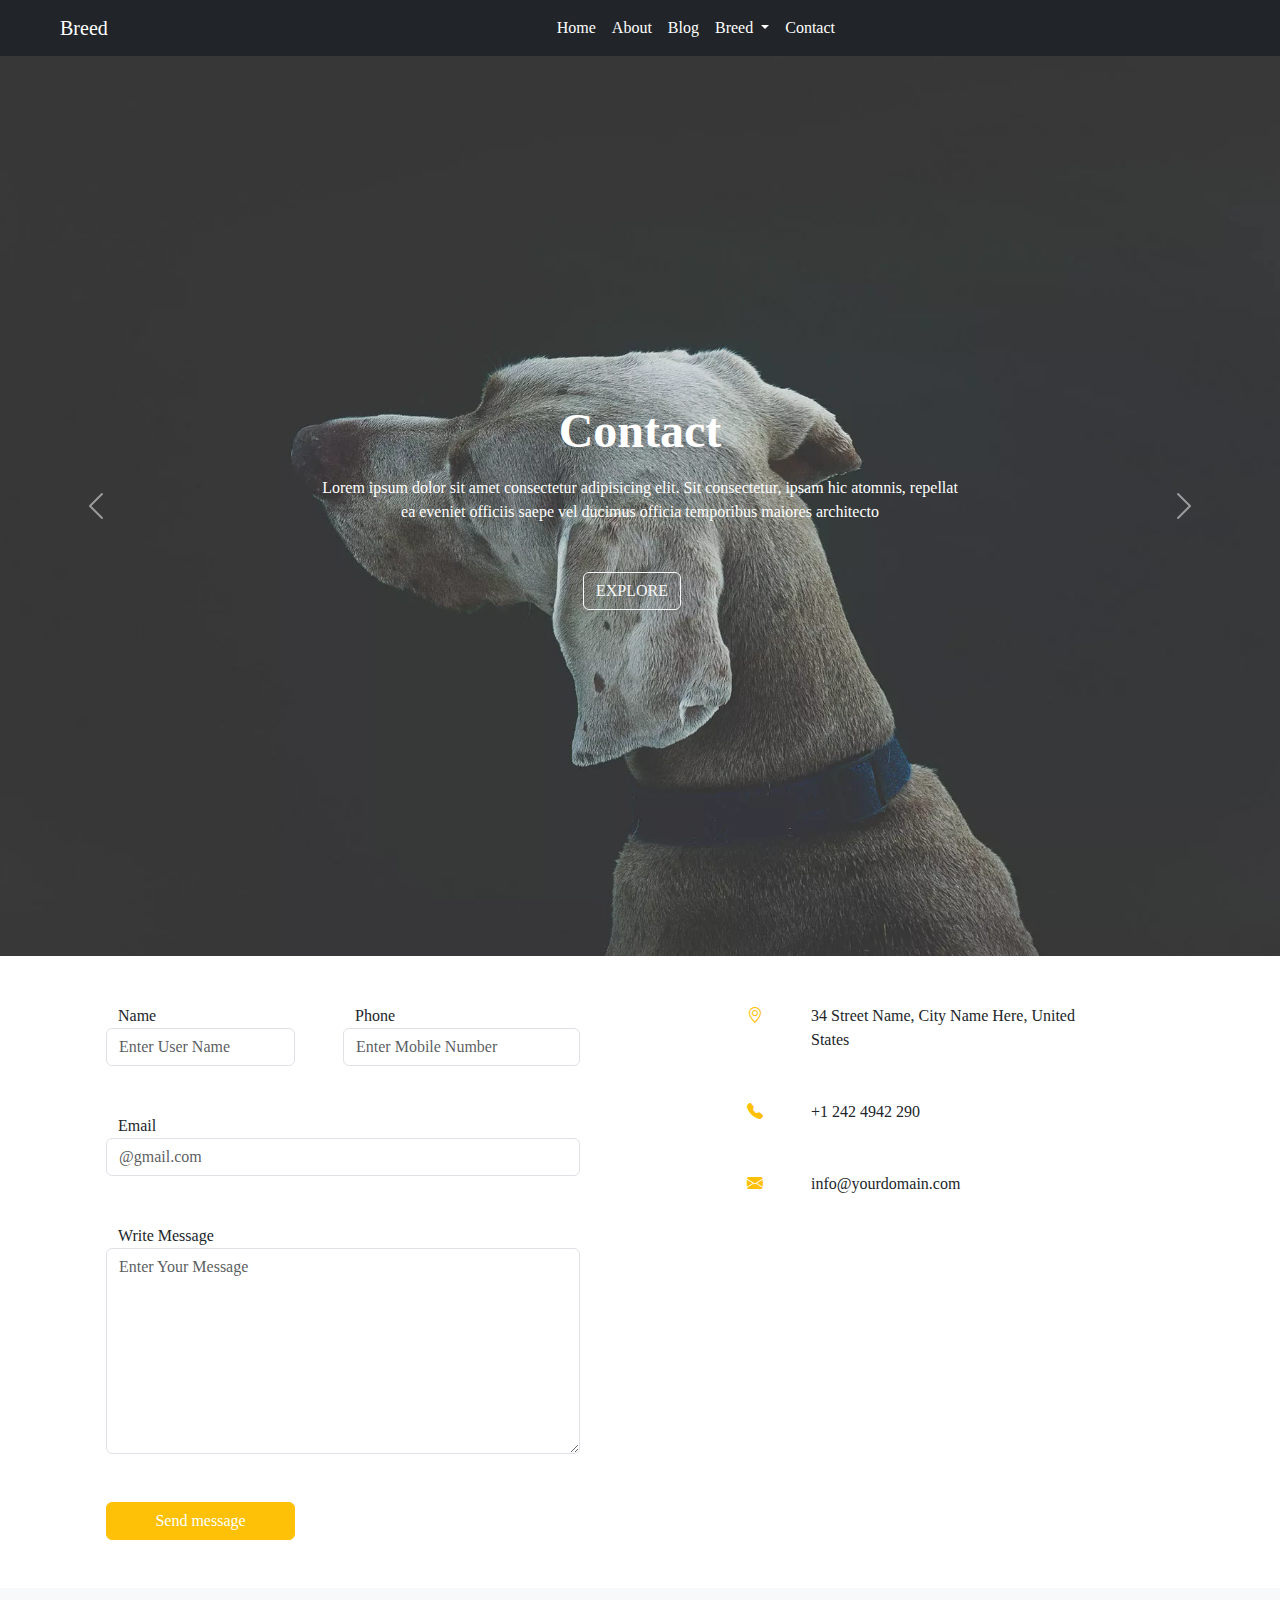
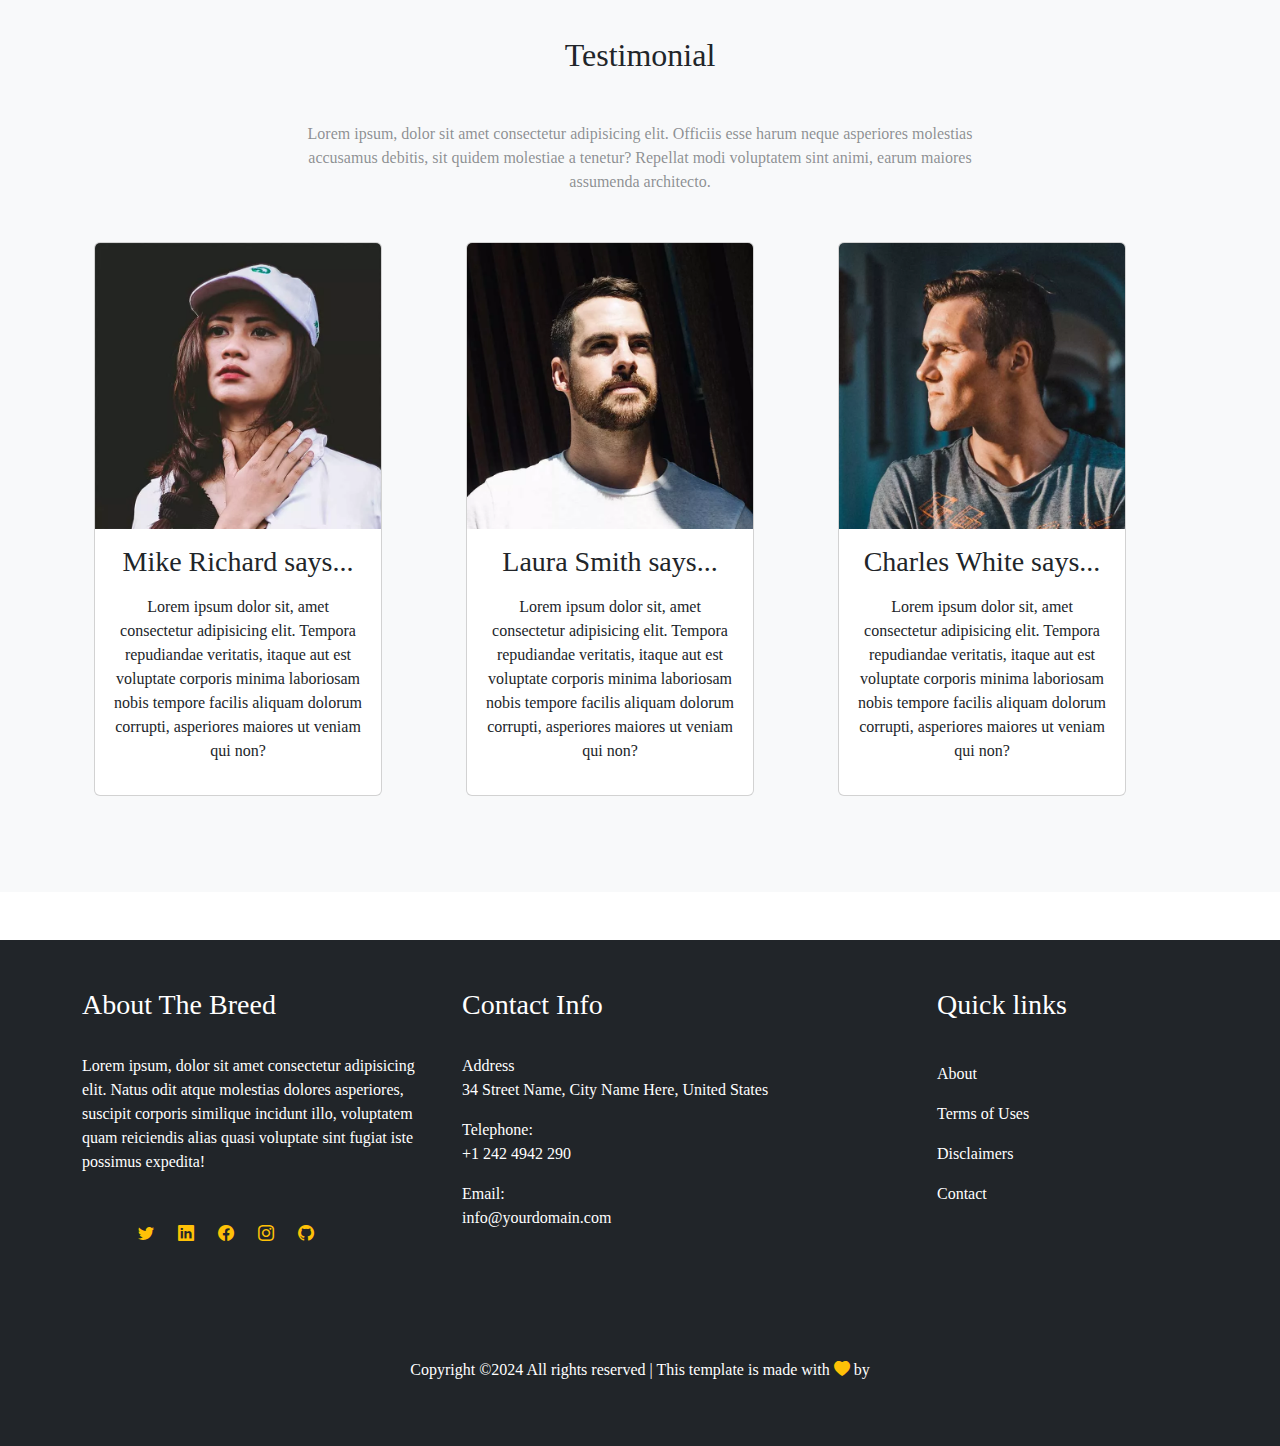
<file: Breed/contact.html>
<!DOCTYPE html>
<html lang="en">

<head>
    <meta charset="UTF-8">
    <meta name="viewport" content="width=device-width, initial-scale=1.0">
    <title>Document</title>
    <link rel="stylesheet" href="https://cdn.jsdelivr.net/npm/bootstrap@5.3.3/dist/css/bootstrap.min.css">
    <link rel="stylesheet" href="https://cdn.jsdelivr.net/npm/bootstrap-icons@1.11.3/font/bootstrap-icons.min.css">
    <link rel="stylesheet" href="./.css/contact-style.css">
</head>

<body>
    <nav class="navbar navbar-expand-lg bg-dark">
        <div class="container-fluid">
            <a class="navbar-brand text-white ms-5" href="#">Breed</a>
            <button class="navbar-toggler bg-light" type="button" data-bs-toggle="collapse"
                data-bs-target="#navbarNavDropdown" aria-controls="navbarNavDropdown" aria-expanded="false"
                aria-label="Toggle navigation">
                <span class="navbar-toggler-icon"></span>
            </button>
            <div class="collapse navbar-collapse justify-content-center" id="navbarNavDropdown">
                <ul class="navbar-nav ">
                    <li class="nav-item">
                        <a class="nav-link active text-white" aria-current="page" href="./index.html">Home</a>
                    </li>
                    <li class="nav-item">
                        <a class="nav-link text-white" href="./about.html">About</a>
                    </li>
                    <li class="nav-item">
                        <a class="nav-link text-white" href="./blog.html">Blog</a>
                    </li>
                    <li class="nav-item dropdown">
                        <a class="nav-link dropdown-toggle text-white" href="#" role="button" data-bs-toggle="dropdown"
                            aria-expanded="false">
                            Breed
                        </a>
                        <ul class="dropdown-menu bg-info">
                            <li><a class="dropdown-item text-red" href="#">Action</a></li>
                            <li><a class="dropdown-item text-red" href="#">Another action</a></li>
                            <li><a class="dropdown-item text-red" href="#">Something else here</a></li>
                        </ul>
                    </li>
                    <li class="nav-item">
                        <a class="nav-link text-white" href="#">Contact</a>
                    </li>
                </ul>
            </div>
        </div>
    </nav>


    <section>

        <div id="carouselExampleAutoplaying" class="carousel slide" data-bs-ride="carousel">
            <div class="carousel-inner">
                <div class="carousel-item active img2">
                    <div class="center">
                        <div class="col-md-6 col-lg-6 home-info">
                            <h1 class="heading">Contact</h1>
                            <p class="mt-3 home-paragraph">Lorem ipsum dolor sit amet consectetur adipisicing elit. Sit
                                consectetur,
                                ipsam hic atomnis, repellat ea eveniet officiis saepe vel ducimus
                                officia temporibus maiores architecto
                            </p>
                            <div class="d-flex justify-content-center align-item-center mt-5">
                                <button type="button" class="btn btn-outline-light  me-3  ">EXPLORE</button>

                            </div>
                        </div>
                    </div>
                </div>
                <div class="carousel-item img1">
                    <div class="center">
                        <div class="col-md-6 col-lg-6  home-info">
                            <h1 class="heading">Care For Dogs</h1>
                            <p class="mt-3 home-paragraph">Lorem ipsum dolor sit amet consectetur adipisicing elit.
                                Consectetur
                                reprehenderit similique
                                doloribus asperiores odit nesciunt, omnis, repellat ea eveniet officiis saepe vel
                                ducimus
                                officia temporibus maiores architecto, aut quod modi..</p>
                            <div class="d-flex justify-content-center align-item-center mt-5">
                                <button type="button" class="btn btn-outline-light  me-3  ">Get Started</button>
                                <button type="button" class="btn btn-outline-light  ">Download</button>
                            </div>
                        </div>
                    </div>
                </div>
            </div>
            <button class="carousel-control-prev" type="button" data-bs-target="#carouselExampleAutoplaying"
                data-bs-slide="prev">
                <span class="carousel-control-prev-icon" aria-hidden="true"></span>
                <span class="visually-hidden">Previous</span>
            </button>
            <button class="carousel-control-next" type="button" data-bs-target="#carouselExampleAutoplaying"
                data-bs-slide="next">
                <span class="carousel-control-next-icon" aria-hidden="true"></span>
                <span class="visually-hidden">Next</span>
            </button>
        </div>
    </section>

    <section>
        <div class="container">
            <div class="row">
                <div class="col-sm-12 col-md-6 col-lg-6 mb-5 order-2">
                    <form action="" method="post">
                        <div class="row d-flex mt-5">
                            <div class="row col-md-6 px-5">
                                <label for=" name"> Name</label>
                                <input type="text" id="name" class="form-control" placeholder="Enter User Name">

                            </div>

                            <div class="row col-md-6  px-4">
                                <label for=" phone"> Phone</label>
                                <input type="text" id="phone" class="form-control" placeholder="Enter Mobile Number">

                            </div>
                        </div>

                        <div class="row mt-5">
                            <div class="row col-md-12 px-5">
                                <label for=" Email"> Email</label>
                                <input type="text" id="name" class="form-control " placeholder="@gmail.com">

                            </div>
                        </div>

                        <div class="row mt-5">
                            <div class="row col-md-12 px-5">
                                <label for=" Email"> Write Message </label>
                                <textarea name="message " id="message" class="form-control" cols="30" rows="8"
                                    placeholder="Enter Your Message"></textarea>

                            </div>
                        </div>

                        <div class="row mt-5">
                            <div class="row col-md-6 px-5">

                                <input type="submit" value="Send message" class="btn btn-warning text-white"
                                    placeholder="@gmail.com">

                            </div>
                        </div>

                    </form>

                </div>
                <div class="col-md-6 order-2 mb-5 mt-5">
                    <div class="row justify-content-right">
                        <div class="col-8 mx-auto contact-form-contact-info">
                            <p class="d-flex mb-5">
                                <span><i class="bi bi-geo-alt text-warning"></i></span>
                                <span class="ms-5">34 Street Name, City Name Here, United States</span>
                            </p>
                            <p class="d-flex mb-5">
                                <span><i class="bi bi-telephone-fill text-warning"></i></span>
                                <span class="ms-5">+1 242 4942 290</span>
                            </p>
                            <p class="d-flex mb-5">
                                <span><i class="bi bi-envelope-fill text-warning"></i></span>
                                <span class="ms-5">info@yourdomain.com</span>
                            </p>

                        </div>

                    </div>

                </div>
            </div>
        </div>
    </section>



    <section class="bg-light">

        <div class="container">
            <div class="row justify-content-center">
                <div class="col-8 justify-content-center text-center mt-5">
                    <h2>Testimonial</h2>
                    <p class="text-body-tertiary my-5">Lorem ipsum, dolor sit amet consectetur adipisicing elit. Officiis esse harum neque asperiores
                        molestias accusamus debitis, sit quidem molestiae a tenetur? Repellat modi voluptatem sint
                        animi, earum maiores assumenda architecto.
                    </p>
                </div>

                <div class="row justify-content-center mb-5 owner">
                    <div class="col-sm-12 col-md-6 col-lg-4  text-center mb-5">
                      <div class="card bg-white card-content" style="width: 18rem;">
                        <img src="./images/person_1.jpg.webp" class="card-img-top" alt="...">
                        <div class="card-body">
                          <h3 class="card-text mb-3">Mike Richard says...</h3>
                          <p>Lorem ipsum dolor sit, amet consectetur adipisicing elit. Tempora repudiandae veritatis, itaque aut est voluptate corporis minima laboriosam nobis tempore facilis aliquam dolorum corrupti, asperiores maiores ut veniam qui non?</p>
                        </div>
                      </div>
                    </div>
                    <div class=" col-sm-12 col-md-6 col-lg-4  text-center mb-5">
                      <div class="card bg-white card-content" style="width: 18rem;">
                        <img src="./images/person_2.jpg.webp" class="card-img-top" alt="...">
                        <div class="card-body">
                          <h3 class="card-text mb-3">Laura Smith says...</h3>
                          <p>Lorem ipsum dolor sit, amet consectetur adipisicing elit. Tempora repudiandae veritatis, itaque aut est voluptate corporis minima laboriosam nobis tempore facilis aliquam dolorum corrupti, asperiores maiores ut veniam qui non?</p>
                        </div>
                      </div>
                    </div>
                    <div class=" col-sm-12 col-lg-4 d-md-none d-lg-block text-center mb-5">
                      <div class="card bg-white  card-content " style="width: 18rem; ">
                        <img src="./images/person_3.jpg.webp" class="card-img-top" alt="...">
                        <div class="card-body">
                          <h3 class="card-text mb-3">Charles White says...</h3>
                          <p>Lorem ipsum dolor sit, amet consectetur adipisicing elit. Tempora repudiandae veritatis, itaque aut est voluptate corporis minima laboriosam nobis tempore facilis aliquam dolorum corrupti, asperiores maiores ut veniam qui non?</p>
                        </div>
                      </div>
                    </div>
                  </div>

            </div>
        </div>
    </section>

    <section class="footer bg-dark">
        <div class="container">
          <div class="  row mt-5 justify-content-center">
            <div class="col-sm-12 col-md-4  my-5">
              <h3 class="text-white">About The Breed</h3><br>
              <p class="text-white mb-5">Lorem ipsum, dolor sit amet consectetur adipisicing elit. Natus odit atque
                molestias dolores asperiores, suscipit corporis similique incidunt illo, voluptatem quam reiciendis alias
                quasi voluptate sint fugiat iste possimus expedita!</p>
              <div>
                <ul class="d-flex">
                  <li><a href="" class="text-warning ms-4"><i class="bi bi-twitter"></i></a></li>
                  <li><a href="" class="text-warning ms-4"><i class="bi bi-linkedin"></i></a></li>
                  <li><a href="" class="text-warning ms-4"><i class="bi bi-facebook"></i></a></li>
                  <li><a href="" class="text-warning ms-4"><i class="bi bi-instagram"></i></a></li>
                  <li><a href="" class="text-warning ms-4"><i class="bi bi-github"></i></a></li>
                </ul>
              </div>
            </div>
            <div class="col-sm-12 col-md-5 my-5">
              <h3 class="text-white">Contact Info</h3><br>
              <span class="text-white">Address</span>
              <p class="text-white">34 Street Name, City Name Here, United States</p>
              <span class="text-white">Telephone:</span>
              <p class="text-white">+1 242 4942 290</p>
              <span class="text-white">
                Email:
              </span>
              <p class="text-white">info@yourdomain.com</p>
    
            </div>
            <div class="col-sm-12 col-md-3 my-5">
              <h3 class="text-white">
                Quick links
              </h3><br>
              <ul class="footer-list">
                <li><a href="" class="text-white">About</a></li>
                <li><a href="" class="text-white">Terms of Uses</a></li>
                <li><a href="" class="text-white">Disclaimers</a></li>
                <li><a href="" class="text-white">Contact</a></li>
              </ul>
    
            </div>
    
          </div>
          <div class="row  justify-content-center">
            <div class="col-8 justify-content-center text-center my-5">
              <p class="text-white align-item-center">Copyright ©2024 All rights reserved | This template is made with <i
                  class="bi bi-heart-fill  text-warning"></i> by</p>
            </div>
    
    
          </div>
        </div>
      </section>
</file>
<file: Breed/.css/style.css>
@charset "utf-8";
a{
    text-decoration: none;
}
li{
    list-style: none;
}
*{
    margin: 0;
    padding: 0;
    border: none;
    font-family: serif;
    font-size: 16px;
}
.carousel-caption{
    align-items: center;
    top: 300px;
    background-image: url();
}
.carousel-caption>h1{
    font-family: serif;
}
.home-btn{
    padding-bottom: 30px;
}
.img1{
    background-image: url(../images/slider-2.jpg);
    background-size: cover;
    background-repeat: no-repeat;
    background-position: center;
    height: 100vh;
    width: 100%;
}
.img2{
    background-image: url(../images/slider-1.jpg);
    background-size: cover;
    background-repeat: no-repeat;
    background-position: center;
    height: 100vh;
    width: 100%;
}
.center{
    width: 100%;
    height: 100%;
    align-items: center;
    display: flex;
    flex-direction: column;
    justify-content: center;
}
.home-info{
    text-align: center;
    color: white;
}
.heading{
    font-size:3rem;
    font-weight:bold;
   
}
.home-paragraph{
    font-size: 20px;
}
.d-life-heading{
    text-align: center;
    margin-bottom: 5%;
}
.text-warning>i{
    color: orange;
}
.owner-info{
    font-weight: 300;
}
.blog-heading{
    color: orange;
}
.card-content:hover{
  
    transform: scale(1.1);
    overflow: hidden;
    color: rgb(17, 15, 12);
    transition-duration: 2s;
    box-shadow: 0,0,15px red ;
    border: 2px solid rgba(221, 0, 0, 0.5);
    border-style: groove;
}.card-body:hover{
    background-color: rgb(13, 13, 13);
    color: white;
}
.gallery:hover{
    transform: scale(1.1);
    transition: 0.5s all ease-in-out;
    color: red;
    transition-duration: 1s;
    overflow: hidden;
    margin: 0 auto;
    display: block;
}
.footer-list{
    padding-left:0px;
    line-height: 40px;
}
.footer-list1{
    padding-left: 0px;
}
</file>
<file: Breed/.css/about-style.css>
@charset "utf-8";
a{
    text-decoration: none;
}
li{
    list-style: none;
}
*{
    margin: 0;
    padding: 0;
    border: none;
    font-family: serif;
    font-size: 16px;
}
.carousel-caption{
    align-items: center;
    top: 300px;
    background-image: url();
}
.carousel-caption>h1{
    font-family: serif;
}
.home-btn{
    padding-bottom: 30px;
}
.img1{
    background-image: url(../images/slider-2.jpg);
    background-size: cover;
    background-repeat: no-repeat;
    background-position: center;
    height: 100vh;
    width: 100%;
}
.img2{
    background-image: url(../images/slider-1.jpg);
    background-size: cover;
    background-repeat: no-repeat;
    background-position: center;
    height: 100vh;
    width: 100%;
}
.center{
    width: 100%;
    height: 100%;
    align-items: center;
    display: flex;
    flex-direction: column;
    justify-content: center;
}
.home-info{
    text-align: center;
    color: white;
}
.heading{
    font-size:3rem;
    font-weight:bold;
   
}
.home-paragraph{
    font-size: 20px;
}
.image{

    background-image: url(../images/slider-1.jpg);
    height:400px;
    width: 50%;
    background-position: center;
    background-size: cover;
}
.mission-info{
    display: flex;
    flex-direction: column;
    justify-content: center;align-items: center;
}
.mission-para{
    padding: 30px;
}
.image1{

    background-image: url(../images/slider-2.jpg);
    height:400px;
    width: 50%;
    background-position: center;
    background-size: cover;
}
.card-content:hover{
    transform: scale(1.1);
    color: orange;
    box-shadow: 0,0,15px red ;
    border: 2px solid rgba(31, 22, 22,0.5);
    border-style: groove;
}
.card-body:hover{
    background-color: rgb(13, 13, 13);
    color: white;
}
.gallery:hover{
    transform: scale(1.1);
    color: red;
}
.footer-list{
    padding-left:0px;
    line-height: 40px;
}
</file>
<file: Breed/.css/blog-style.css>
@charset "utf-8";
a{
    text-decoration: none;
}
li{
    list-style: none;
}
*{
    margin: 0;
    padding: 0;
    border: none;
    font-family: serif;
    font-size: 16px;
}
.carousel-caption{
    align-items: center;
    top: 300px;
    background-image: url();
}
.carousel-caption>h1{
    font-family: serif;
}
.home-btn{
    padding-bottom: 30px;
}
.img1{
    background-image: url(../images/slider-2.jpg);
    background-size: cover;
    background-repeat: no-repeat;
    background-position: center;
    height: 100vh;
    width: 100%;
}
.img2{
    background-image: url(../images/slider-1.jpg);
    background-size: cover;
    background-repeat: no-repeat;
    background-position: center;
    height: 100vh;
    width: 100%;
}
.center{
    width: 100%;
    height: 100%;
    align-items: center;
    display: flex;
    flex-direction: column;
    justify-content: center;
}
.home-info{
    text-align: center;
    color: white;
}
.heading{
    font-size:3rem;
    font-weight:bold;
   
}
.home-paragraph{
    font-size: 20px;
}
.image{

    background-image: url(../images/slider-1.jpg);
    height:400px;
    width: 50%;
    background-position: center;
    background-size: cover;
}
.mission-info{
    display: flex;
    flex-direction: column;
    justify-content: center;align-items: center;
}
.mission-para{
    padding: 30px;
}
.image1{

    background-image: url(../images/slider-2.jpg);
    height:400px;
    width: 50%;
    background-position: center;
    background-size: cover;
}
.footer-list{
    padding-left:0px;
    line-height: 40px;
}
</file>
<file: Breed/.css/contact-style.css>
@charset "utf-8";
a{
    text-decoration: none;
}
li{
    list-style: none;
}
*{
    margin: 0;
    padding: 0;
    border: none;
    font-family: serif;
    font-size: 16px;
}
.carousel-caption{
    align-items: center;
    top: 300px;
    background-image: url();
}
.carousel-caption>h1{
    font-family: serif;
}
.home-btn{
    padding-bottom: 30px;
}
.img1{
    background-image: url(../images/slider-2.jpg);
    background-size: cover;
    background-repeat: no-repeat;
    background-position: center;
    height: 100vh;
    width: 100%;
}
.img2{
    background-image: url(../images/slider-1.jpg);
    background-size: cover;
    background-repeat: no-repeat;
    background-position: center;
    height: 100vh;
    width: 100%;
}
.center{
    width: 100%;
    height: 100%;
    align-items: center;
    display: flex;
    flex-direction: column;
    justify-content: center;
}
.heading{
    font-size:3rem;
    font-weight:bold;
   
}
.home-info{
    text-align: center;
    color: white;
}
.footer-list{
    padding-left:0px;
    line-height: 40px;
}
.card:hover{
    transform: scale(1.1);
    transition-duration: 1s;
}

.card-body:hover{
    transition-duration: 2s;
    background-color: rgb(13, 13, 13);
    color: white;
}
</file>
